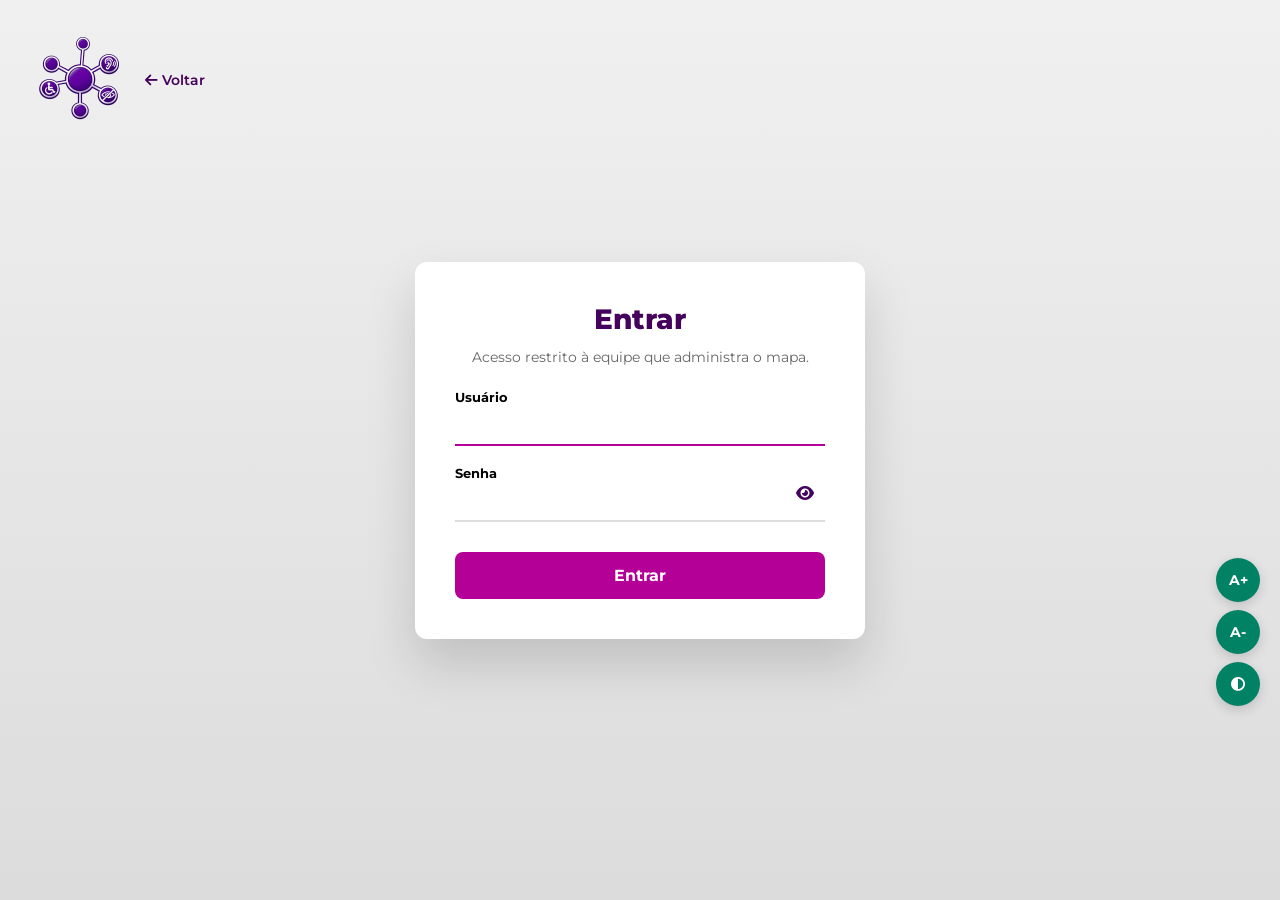
<file: login.html>
<!DOCTYPE html>
<html lang="pt-BR">
<head>
    <meta charset="UTF-8">
    <meta name="viewport" content="width=device-width, initial-scale=1.0, viewport-fit=cover">
    <meta name="theme-color" content="#44025c">
    <title>Login do Administrador - AccessMap</title>
    <link rel="preconnect" href="https://fonts.googleapis.com">
    <link rel="preconnect" href="https://fonts.gstatic.com" crossorigin>
    <link rel="stylesheet" href="https://fonts.googleapis.com/css2?family=Montserrat:wght@400;600;700;800&family=Open+Sans:wght@400;500;600;700&display=swap">
    <link rel="stylesheet" href="https://cdnjs.cloudflare.com/ajax/libs/font-awesome/6.4.2/css/all.min.css">
    <link rel="stylesheet" href="assets/css/style.css">
    <link rel="icon" type="image/png" href="assets/images/logo-roxa.png">
</head>
<body class="autenticacao">

    <div class="auth-container">
        <header class="auth-header">
            <a href="index.html">
                <img src="assets/images/logo-roxa.png" alt="AccessMap — voltar para a página inicial" class="logo-img-auth">
            </a>
            <a href="index.html" class="back-link"><i class="fas fa-arrow-left" aria-hidden="true"></i> Voltar</a>
        </header>

        <main class="auth-card active" id="card-login">
            <h1 class="sr-only">Área do administrador</h1>
            <h2>Entrar</h2>
            <p class="switch" style="margin:-18px 0 24px;">Acesso restrito à equipe que administra o mapa.</p>

            <form id="form-login" action="#" method="POST" novalidate>
                <div class="input-group">
                    <label for="user-login">Usuário</label>
                    <input type="text" id="user-login" enterkeyhint="next" autocomplete="username" autocapitalize="none" spellcheck="false" required aria-describedby="msg-erro">
                </div>

                <div class="input-group input-senha">
                    <label for="pass-login">Senha</label>
                    <input type="password" id="pass-login" enterkeyhint="go" autocomplete="current-password" required aria-describedby="msg-erro">
                    <button type="button" id="btn-ver-senha" class="btn-ver-senha" aria-label="Mostrar senha" aria-pressed="false" aria-controls="pass-login">
                        <i class="fas fa-eye" aria-hidden="true"></i>
                    </button>
                </div>

                <p id="msg-erro" class="msg-feedback msg-erro" role="alert" hidden></p>

                <button type="submit" class="btn-auth">Entrar</button>
            </form>
        </main>
    </div>

    <div vw class="enabled">
        <div vw-access-button class="active"></div>
        <div vw-plugin-wrapper>
            <div class="vw-plugin-top-wrapper"></div>
        </div>
    </div>

    <div class="widget-acessibilidade-nativo" role="group" aria-label="Controles de acessibilidade">
        <button type="button" id="btn-aumentar" onclick="mudarFonte(1)" aria-label="Aumentar tamanho do texto">A+</button>
        <button type="button" id="btn-diminuir" onclick="mudarFonte(-1)" aria-label="Diminuir tamanho do texto">A-</button>
        <button type="button" id="btn-contraste" onclick="toggleContraste()" aria-label="Alto contraste" aria-pressed="false">
            <i class="fas fa-adjust" aria-hidden="true"></i>
        </button>
    </div>

    <script src="https://vlibras.gov.br/app/vlibras-plugin.js"></script>
    <script src="assets/js/acessibilidade.js"></script>
    <script src="assets/js/api.js"></script>
    <script src="assets/js/authentication.js"></script>
</body>
</html>
</file>
<file: assets/css/style.css>
﻿.navbar{display:flex;justify-content:space-between;align-items:center;padding:0 8%;height:60px;background:#44025c;position:fixed;top:0;left:0;width:100%;box-sizing:border-box;z-index:100;box-shadow:0 4px 20px rgba(0,0,0,.25)}.navbar .logo{flex:1;display:flex;align-items:center;gap:12px;font-family:"Montserrat",sans-serif;font-weight:800;color:#fff;font-size:1.2rem}.navbar .logo .logo-img{height:40px;width:auto}.navbar .logo .logo-text{display:flex;align-items:center}.navbar .logo .logo-text::after{content:"|";margin-left:15px;font-weight:200;opacity:.5}body{padding-top:60px}.nav-links-desktop{flex:2;display:flex;list-style:none;gap:30px;justify-content:center}.nav-links-desktop a{text-decoration:none;color:#fff;font-weight:600;font-family:"Montserrat",sans-serif;font-size:.85rem;transition:.3s;border-radius:4px}.nav-links-desktop a:hover{color:#cbcbcb}.nav-links-desktop a:focus-visible{outline:2px solid #fff;outline-offset:4px}.nav-right{flex:1;display:flex;justify-content:flex-end;align-items:center;gap:20px}.nav-right .btn-login-destaque{text-decoration:none;color:#fff;font-weight:800;font-family:"Montserrat",sans-serif;font-size:.85rem;border-radius:4px;transition:.3s}.nav-right .btn-login-destaque:hover{color:#cbcbcb}.nav-right .btn-login-destaque:focus-visible{outline:2px solid #fff;outline-offset:4px}.mobile-only{display:none}@media(max-width: 768px){.desktop-only,.nav-links-desktop{display:none !important}.mobile-only{display:block !important}.navbar{padding:0 5%}.nav-texto{position:absolute;width:1px;height:1px;overflow:hidden;clip:rect(0, 0, 0, 0);white-space:nowrap}.nav-right .btn-login-destaque{display:inline-flex;align-items:center;justify-content:center;min-width:44px;min-height:44px;font-size:1.1rem}#menu-bar{width:55px;height:34px;cursor:pointer;z-index:105;position:relative;display:flex;flex-direction:column;justify-content:center;align-items:flex-end;border-radius:4px}#menu-bar .bar{height:3px;width:100%;background-color:#fff;display:block;border-radius:3px;transition:.5s;margin:4px 0}#menu-bar #bar2{width:70%}.nav-mobile{display:none;position:fixed;top:0;right:0;width:100%;height:100vh;z-index:104;flex-direction:column;align-items:center;justify-content:center}.nav-mobile.change{display:flex}.nav-mobile ul{list-style:none;padding:0;text-align:center}.nav-mobile ul li{padding:20px 0}.nav-mobile ul li a{color:#fff;font-size:1.5rem;text-decoration:none;font-family:"Montserrat",sans-serif;font-weight:600;transition:.3s;display:block}.nav-mobile ul li a:hover{color:#cbcbcb}.menu-bg{position:fixed;top:15px;right:15px;width:0;height:0;background:hsla(284,95.7446808511%,8.431372549%,.9);border-radius:50%;transition:.7s cubic-bezier(0.4, 0, 0.2, 1);z-index:90}.menu-bg.change-bg{width:300vmax;height:300vmax;transform:translate(50%, -50%)}.change #bar1{transform:translateY(11px) rotateZ(-45deg);width:100%}.change #bar2{opacity:0;transform:translateX(10px)}.change #bar3{transform:translateY(-11px) rotateZ(45deg);width:100%}}@keyframes fadeInMenu{from{opacity:0;filter:blur(5px);transform:scale(0.9)}to{opacity:1;filter:blur(0);transform:scale(1)}}.secao-carrossel{margin-top:20px;padding:40px 0;display:flex;justify-content:center}.carousel-container{width:95%;max-width:1300px;height:650px;position:relative;overflow:hidden;border-radius:25px;background:#fff;border:1px solid rgba(0,0,0,.1);box-shadow:15px 15px 0px rgba(0,0,0,.05);touch-action:pan-y}.carousel-container .slides-wrapper{display:flex;width:100%;height:100%;transition:transform 1.2s cubic-bezier(0.2, 1, 0.3, 1)}.carousel-container .slide{min-width:100%;height:100%}.carousel-container .slide img{width:100%;height:100%;object-fit:cover;backface-visibility:hidden}.carousel-container .seta{position:absolute;top:50%;transform:translateY(-50%);width:46px;height:46px;display:flex;align-items:center;justify-content:center;font-size:1.3rem;cursor:pointer;border-radius:50%;transition:all .3s ease;z-index:20;background:#b40096;color:#fff;border:3px solid #fff;box-shadow:0px 4px 14px rgba(0,0,0,.45)}.carousel-container .seta:hover{background:#44025c;transform:translateY(-50%) scale(1.1);box-shadow:0px 6px 18px rgba(0,0,0,.55)}.carousel-container .seta.esquerda{left:25px}.carousel-container .seta.direita{right:25px}.carousel-container .seta:focus-visible{outline:3px solid #44025c;outline-offset:3px}.carousel-container .btn-pausar{position:absolute;top:20px;right:20px;z-index:20;width:40px;height:40px;border-radius:50%;border:2px solid #fff;background:rgba(0,0,0,.55);color:#fff;cursor:pointer;display:flex;align-items:center;justify-content:center;font-size:.9rem}.carousel-container .btn-pausar:hover{background:#44025c}.carousel-container .btn-pausar:focus-visible{outline:3px solid #b40096;outline-offset:3px}.indicadores{position:absolute;bottom:25px;left:50%;transform:translateX(-50%);display:flex;gap:12px;z-index:20}.indicadores .dot{width:10px;height:10px;background:rgba(0,0,0,.4);border:2px solid #fff;border-radius:50%;cursor:pointer;transition:all .5s ease;box-shadow:2px 2px 0px rgba(0,0,0,.3)}.indicadores .dot.active{background:#b40096;border-color:#fff;width:30px;border-radius:20px}.indicadores .dot:focus-visible{outline:3px solid #44025c;outline-offset:3px}@media(max-width: 768px){.carousel-container{width:90%;height:350px;border-radius:15px;box-shadow:10px 10px 0px rgba(0,0,0,.05)}.carousel-container .seta{display:none !important}}.map-section{padding:0 20px;width:100%;max-width:98%;margin:50px auto;box-sizing:border-box;position:relative;display:block}.map-section .map-container{width:100%;height:70vh;position:relative;border-radius:20px;overflow:hidden;box-shadow:0 15px 40px rgba(0,0,0,.2);border:4px solid #fff}.map-section .map-container iframe{display:block;width:100%;height:100%;filter:grayscale(100%) contrast(1.1);border:none}.map-section .map-overlay{position:absolute;top:0;left:0;width:100%;height:100%;background-color:rgba(0,0,0,.3);display:flex;align-items:center;justify-content:center;pointer-events:auto}.map-section .btn-mapa{display:inline-block;text-decoration:none;appearance:none;border:none;cursor:pointer;background-color:#b40096;color:#fff;padding:20px 50px;border-radius:50px;font-family:"Montserrat",sans-serif,sans-serif;font-weight:800;font-size:1rem;text-transform:uppercase;letter-spacing:1.5px;box-shadow:0 10px 20px rgba(180,0,150,.4);transition:all .3s ease}.map-section .btn-mapa:hover{background-color:hsl(310,100%,25.2941176471%);transform:scale(1.05);box-shadow:0 15px 30px rgba(180,0,150,.6)}.map-section .btn-mapa:focus-visible{outline:4px solid #fff;outline-offset:4px}@media(max-width: 768px){.map-section{padding:0 10px;max-width:100%;margin:30px auto}.map-section .map-container{height:80vh;border-radius:15px}.map-section .btn-mapa{padding:15px 30px;font-size:.85rem}}@keyframes fadeInUp{from{opacity:0;transform:translateY(30px)}to{opacity:1;transform:translateY(0)}}.stats-section{padding:80px 8%;background-color:#fff;text-align:center;overflow:hidden}.stats-section .stats-title{font-family:"Montserrat",sans-serif;color:#44025c;font-size:2.2rem;margin-bottom:60px;font-weight:800;animation:fadeInUp .8s ease forwards;transition:color .3s ease}.stats-section .stats-title:hover{color:#b40096}.stats-section .stats-container{display:flex;gap:50px;justify-content:center;align-items:center}.stats-section .stats-cards{flex:1;display:flex;flex-direction:column;gap:25px}.stats-section .stats-cards .stat-card{display:flex;justify-content:space-between;align-items:center;padding:25px 35px;border-radius:20px;color:#fff;border:1px solid rgba(0,0,0,.1);box-shadow:15px 15px 0px rgba(0,0,0,.05);transition:all .4s cubic-bezier(0.175, 0.885, 0.32, 1.275);opacity:0;animation:fadeInUp .6s ease forwards}.stats-section .stats-cards .stat-card:nth-child(1){animation-delay:.2s;background-color:#028264}.stats-section .stats-cards .stat-card:nth-child(2){animation-delay:.4s;background-color:#b40096}.stats-section .stats-cards .stat-card:hover{transform:translate(-5px, -5px);box-shadow:20px 20px 0px rgba(0,0,0,.08);filter:brightness(1.1)}.stats-section .stats-cards .stat-card:hover .card-icon{transform:rotate(15deg) scale(1.1)}.stats-section .stats-cards .stat-card .card-content{text-align:left}.stats-section .stats-cards .stat-card .card-number{font-size:2.8rem;font-weight:800;display:block;line-height:1}.stats-section .stats-cards .stat-card .card-label{font-weight:600;font-size:1rem;display:block}.stats-section .stats-cards .stat-card .card-icon{width:60px;height:60px;background:rgba(255,255,255,.2);backdrop-filter:blur(5px);border:1px solid rgba(255,255,255,.3);border-radius:50%;display:flex;justify-content:center;align-items:center;transition:transform .4s ease}.stats-section .stats-cards .stat-card .card-icon img{width:60%;height:60%}.stats-section .stats-chart{flex:1;display:flex;justify-content:center;opacity:0;animation:fadeInUp .8s ease forwards .5s}.stats-section .stats-chart .chart-container{position:relative;width:320px;height:320px;padding:20px;background:#fff;border-radius:30px;border:1px solid rgba(0,0,0,.05);box-shadow:15px 15px 0px rgba(0,0,0,.05);transition:transform .5s ease}.stats-section .stats-chart .chart-container:hover{transform:translate(-5px, -5px);box-shadow:20px 20px 0px rgba(0,0,0,.08)}.stats-section .stats-chart .chart-ring{width:100%;height:100%;border-radius:50%;background:conic-gradient(#028264 0% 82%, #b40096 82% 95%, #f0f0f0 95% 100%);display:flex;justify-content:center;align-items:center}.stats-section .stats-chart .chart-ring::after{content:"";position:absolute;width:70%;height:70%;background-color:#fff;border-radius:50%}.stats-section .stats-chart .chart-legend-inner{position:absolute;top:50%;left:50%;transform:translate(-50%, -50%);z-index:2;text-align:center;pointer-events:none}.stats-section .stats-chart .chart-legend-inner .main-stat{display:block;font-size:3.5rem;font-weight:800;color:#000;line-height:1}.stats-section .stats-chart .chart-legend-inner .sub-text{font-size:.9rem;color:#000;font-weight:600;text-transform:uppercase}@media(max-width: 992px){.stats-section{padding:60px 20px}.stats-section .stats-title{font-size:1.8rem;margin-bottom:40px;padding:0 10px}.stats-container{flex-direction:column;gap:30px}.stats-cards{width:100%;order:1;padding:0 10px}.stats-cards .stat-card{padding:20px;box-shadow:8px 8px 0px rgba(0,0,0,.05);min-height:100px}.stats-cards .stat-card:hover{transform:none}.stats-cards .stat-card .card-content{max-width:70%}.stats-cards .stat-card .card-number{font-size:2.2rem;overflow-wrap:break-word}.stats-cards .stat-card .card-label{font-size:.9rem;line-height:1.2;white-space:normal}.stats-cards .stat-card .card-icon{width:50px;height:50px;flex-shrink:0}.stats-chart{order:2;width:100%}.stats-chart .chart-container{width:280px;height:280px;margin:0 auto;box-shadow:8px 8px 0px rgba(0,0,0,.05)}.stats-chart .chart-legend-inner .main-stat{font-size:2.8rem}.stats-chart .chart-legend-inner .sub-text{font-size:.8rem}}@media(max-width: 380px){.stats-section .stats-cards .stat-card{padding:15px}.stats-section .stats-cards .stat-card .card-number{font-size:1.8rem}.stats-section .stats-cards .stat-card .card-icon{width:40px;height:40px}}.contact-section{padding:100px 8%;background-color:#fff;overflow:hidden;text-align:left}.contact-section .contact-container{display:flex;align-items:flex-start;gap:60px;justify-content:space-between;max-width:100%}.contact-section .contact-card{flex:1;background:#fff;padding:40px;border-radius:20px;border:1px solid rgba(0,0,0,.05);box-shadow:15px 15px 0px rgba(0,0,0,.05);transition:all .3s ease;min-width:0}.contact-section .contact-card:hover{transform:translate(-5px, -5px);box-shadow:20px 20px 0px rgba(0,0,0,.08)}.contact-section .contact-card .fieldset-reset{border:none !important;outline:none !important;margin:0 0 25px 0;padding:0;display:block;width:100%}.contact-section .contact-card .label-style,.contact-section .contact-card label{display:block;font-family:"Montserrat",sans-serif;color:#000;font-size:.9rem;font-weight:700;margin-bottom:10px;text-transform:uppercase;letter-spacing:.5px}.contact-section .contact-card .form-group{margin-bottom:25px;text-align:left}.contact-section .contact-card .form-group label{display:block;font-family:"Montserrat",sans-serif;color:#000;font-size:.9rem;font-weight:700;margin-bottom:10px;text-transform:uppercase;letter-spacing:.5px}.contact-section .contact-card .form-group .input-wrapper{position:relative;display:flex;align-items:center}.contact-section .contact-card .form-group .input-wrapper i{position:absolute;left:15px;color:#000;opacity:.5;pointer-events:none;transition:opacity .3s,color .3s}.contact-section .contact-card .form-group .input-wrapper input,.contact-section .contact-card .form-group .input-wrapper textarea{width:100%;padding:14px 15px 14px 45px;border:2px solid #f0f0f0;border-radius:12px;font-family:"Open Sans",sans-serif;background-color:#fcfcfc;outline:none;transition:all .3s ease;box-sizing:border-box;color:#000;font-size:1rem}.contact-section .contact-card .form-group .input-wrapper input::placeholder,.contact-section .contact-card .form-group .input-wrapper textarea::placeholder{color:#000;opacity:.4}.contact-section .contact-card .form-group .input-wrapper input[aria-invalid=true],.contact-section .contact-card .form-group .input-wrapper textarea[aria-invalid=true]{border-color:#a32d2d !important}.contact-section .contact-card .form-group .input-wrapper input:focus,.contact-section .contact-card .form-group .input-wrapper textarea:focus{border-color:#028264;background-color:#fff;box-shadow:0 5px 15px rgba(2,130,100,.1)}.contact-section .contact-card .form-group .input-wrapper input:focus+i,.contact-section .contact-card .form-group .input-wrapper textarea:focus+i{opacity:1;color:#028264}.contact-section .contact-card .form-group .input-wrapper textarea{height:140px;resize:none;padding-top:15px}.contact-section .contact-card .form-group .input-wrapper i.fa-comment-dots{top:18px}.contact-section .type-buttons{display:flex;gap:12px;flex-wrap:wrap;margin-bottom:0px}.contact-section .type-buttons .btn-type{flex:1;min-width:90px;padding:12px;border:none;border-radius:12px;color:#fff;font-family:"Montserrat",sans-serif;font-weight:700;font-size:.75rem;cursor:pointer;transition:all .3s ease;box-shadow:0 4px 0px rgba(0,0,0,.1)}.contact-section .type-buttons .btn-type:hover{opacity:.9;transform:translateY(-2px);box-shadow:0 6px 0px rgba(0,0,0,.1)}.contact-section .type-buttons .btn-type:active{transform:translateY(0px);box-shadow:0 2px 0px rgba(0,0,0,.1)}.contact-section .type-buttons .btn-type:focus-visible{outline:3px solid #44025c;outline-offset:3px}.contact-section .type-buttons .btn-type.selecionado{outline:3px solid #000;outline-offset:3px}.contact-section .type-buttons .btn-type.selecionado::before{content:"✓ "}.contact-section .type-buttons:has(.selecionado) .btn-type:not(.selecionado){opacity:.5}.contact-section .type-buttons[aria-invalid=true]{outline:2px dashed #a32d2d;outline-offset:6px;border-radius:14px}.contact-section .type-buttons .btn-fisica{background-color:#028264}.contact-section .type-buttons .btn-visual{background-color:#8399fb}.contact-section .type-buttons .btn-auditiva{background-color:#b40096}.contact-section .btn-submit{background-color:#b40096;color:#fff;border:none;padding:16px;border-radius:12px;font-family:"Montserrat",sans-serif;font-weight:800;font-size:1.1rem;cursor:pointer;transition:all .3s ease;width:100%;box-shadow:0 10px 20px rgba(180,0,150,.2)}.contact-section .btn-submit:hover{background-color:hsl(310,100%,25.2941176471%);transform:translateY(-3px);box-shadow:0 15px 25px rgba(180,0,150,.3)}.contact-section .contact-info{flex:1;min-width:0}.contact-section .contact-info h2{font-family:"Montserrat",sans-serif;color:#000;font-size:3rem;font-weight:800;margin-bottom:25px}.contact-section .contact-info p{font-size:1.1rem;color:#000;margin-bottom:40px;line-height:1.8}.contact-section .contact-info .info-list{list-style:none;padding:0}.contact-section .contact-info .info-list li{display:flex;align-items:center;gap:20px;font-weight:600;color:#000;margin-bottom:25px}.contact-section .contact-info .info-list li i{color:#fff;background-color:#44025c;width:45px;height:45px;display:flex;align-items:center;justify-content:center;border-radius:12px;font-size:1.1rem;flex-shrink:0;box-shadow:5px 5px 0px rgba(0,0,0,.1)}@media(max-width: 992px){.contact-section{padding:60px 25px}.contact-container{flex-direction:column;gap:50px}.contact-card{width:100%;order:2;padding:30px 20px}.contact-info{order:1;width:100%}.contact-info h2{font-size:2.2rem}}.main-footer{background-color:#44025c;color:#fff;padding:60px 8% 20px 8%;border-radius:60px 60px 0 0;text-align:center;position:relative;margin-top:50px}.main-footer .footer-title{font-family:"Montserrat",sans-serif;font-weight:800;font-size:1.8rem;margin-bottom:20px;letter-spacing:1px}.main-footer .footer-description{max-width:600px;margin:0 auto 50px auto;font-family:"Open Sans",sans-serif;line-height:1.6;opacity:.9}.main-footer .team-container{display:flex;justify-content:center;gap:60px;margin-bottom:60px}.main-footer .team-container .team-member{display:flex;flex-direction:column;align-items:center;gap:15px}.main-footer .team-container .team-member .member-photo{width:130px;height:130px;background-color:#555;border-radius:45% 55% 70% 30%/30% 40% 60% 70%;overflow:hidden;border:3px solid rgba(255,255,255,.2);transition:transform .3s ease,border-color .3s ease}.main-footer .team-container .team-member .member-photo img{width:100%;height:100%;object-fit:cover;filter:none;transition:.3s}.main-footer .team-container .team-member .member-photo:hover{transform:scale(1.1) rotate(5deg);border-color:#b40096}.main-footer .team-container .team-member .member-photo:hover img{filter:none}.main-footer .team-container .team-member .member-name{font-family:"Montserrat",sans-serif;font-weight:700;font-size:.9rem;letter-spacing:1px}.main-footer .footer-bottom{border-top:1px solid rgba(255,255,255,.2);padding-top:20px;display:flex;justify-content:space-between;align-items:center;font-family:"Open Sans",sans-serif;font-size:.85rem}.main-footer .footer-bottom .copyright{opacity:.8}.main-footer .footer-bottom .footer-logo-if{font-weight:700;opacity:.9}@media(max-width: 768px){.main-footer{padding:40px 5% 20px 5%;border-radius:40px 40px 0 0}.main-footer .team-container{gap:30px;flex-wrap:wrap}.main-footer .footer-bottom{flex-direction:column;gap:15px;text-align:center}}div[vw].enabled{position:fixed !important;top:50% !important;bottom:auto !important;right:20px !important;left:auto !important;z-index:2147483647 !important}div[vw].enabled [vw-access-button],div[vw].enabled .vw-access-button{background-color:#028264 !important;box-shadow:0 4px 12px rgba(0,0,0,.15) !important}div[vw].enabled [vw-access-button] img,div[vw].enabled .vw-access-button img{filter:hue-rotate(310deg) saturate(1.5) !important}.widget-acessibilidade-nativo{position:fixed !important;top:62% !important;bottom:auto !important;right:20px !important;left:auto !important;z-index:2147483647 !important;display:flex;flex-direction:column;gap:8px}.widget-acessibilidade-nativo button{width:44px;height:44px;background-color:#028264;color:#fff;border:none;border-radius:50%;font-family:"Montserrat",sans-serif;font-weight:700;font-size:14px !important;cursor:pointer;display:flex;align-items:center;justify-content:center;box-shadow:0 4px 12px rgba(0,0,0,.15);transition:all .2s cubic-bezier(0.175, 0.885, 0.32, 1.275)}.widget-acessibilidade-nativo button:hover{background-color:hsl(165.9375,96.9696969697%,17.8823529412%);transform:scale(1.08)}.widget-acessibilidade-nativo button:focus-visible{outline:3px solid #b40096;outline-offset:2px;transform:scale(1.08)}.widget-acessibilidade-nativo .widget-acessibilidade-opcoes{display:flex;flex-direction:column;gap:8px}.widget-acessibilidade-nativo .btn-acessibilidade-menu{display:none;font-size:1.15rem !important}@media(max-width: 768px){div[vw].enabled{top:45% !important;right:10px !important;transform:scale(0.85)}.widget-acessibilidade-nativo{top:56% !important;right:10px !important}.widget-acessibilidade-nativo button{width:40px;height:40px}.widget-acessibilidade-nativo .btn-acessibilidade-menu{display:flex}.widget-acessibilidade-nativo .widget-acessibilidade-opcoes{display:none}.widget-acessibilidade-nativo.widget-aberto .widget-acessibilidade-opcoes{display:flex}.widget-acessibilidade-nativo.widget-aberto .btn-acessibilidade-menu{background-color:#44025c}}body.alto-contraste{background-color:#000 !important;color:#fff !important}body.alto-contraste h1,body.alto-contraste h2,body.alto-contraste h3,body.alto-contraste h4,body.alto-contraste p,body.alto-contraste span,body.alto-contraste li,body.alto-contraste a,body.alto-contraste label,body.alto-contraste legend,body.alto-contraste .logo-text,body.alto-contraste .back-link,body.alto-contraste .switch{color:#ff0 !important}body.alto-contraste .navbar,body.alto-contraste .auth-card,body.alto-contraste .main-footer,body.alto-contraste .stats-section,body.alto-contraste .contact-card,body.alto-contraste .sidebar{background-color:#000 !important;background:#000 !important;border:2px solid #ff0 !important;box-shadow:none !important}body.alto-contraste .input-group input,body.alto-contraste .search-container input{background-color:#000 !important;color:#fff !important;border:2px solid #ff0 !important}body.alto-contraste .input-group input::placeholder,body.alto-contraste .search-container input::placeholder{color:#ff0 !important;opacity:.8}body.alto-contraste button,body.alto-contraste .btn-auth,body.alto-contraste .btn-mapa,body.alto-contraste .btn-submit,body.alto-contraste .btn-type{background-color:#000 !important;color:#ff0 !important;border:2px solid #ff0 !important;box-shadow:none !important}body.alto-contraste button:hover,body.alto-contraste button:focus-visible,body.alto-contraste .btn-auth:hover,body.alto-contraste .btn-auth:focus-visible,body.alto-contraste .btn-mapa:hover,body.alto-contraste .btn-mapa:focus-visible,body.alto-contraste .btn-submit:hover,body.alto-contraste .btn-submit:focus-visible,body.alto-contraste .btn-type:hover,body.alto-contraste .btn-type:focus-visible{background-color:#ff0 !important;color:#000 !important}body.alto-contraste .widget-acessibilidade-nativo button{background-color:#000 !important;color:#ff0 !important;border:2px solid #ff0 !important;box-shadow:none !important}body.alto-contraste .widget-acessibilidade-nativo button:hover{background-color:#ff0 !important;color:#000 !important}body.alto-contraste #map,body.alto-contraste iframe,body.alto-contraste img,body.alto-contraste .slide img{filter:grayscale(100%) contrast(140%) !important}.container-mapa{display:flex;width:100%;height:calc(100vh - 60px);background-color:#f4f4f4;overflow:hidden}.container-mapa .sidebar{width:380px;height:100%;background:#fff;display:flex;flex-direction:column;box-shadow:4px 0 15px rgba(0,0,0,.05);z-index:10;padding:25px;overflow-y:auto}.container-mapa .sidebar>*{flex-shrink:0}.container-mapa .sidebar h2{font-family:"Montserrat",sans-serif;font-size:1.3rem;color:#000;margin-bottom:4px}.container-mapa .sidebar .contador-resultados{font-family:"Open Sans",sans-serif;font-size:.8rem;color:#444;margin-bottom:18px}.container-mapa .sidebar .search-container{position:relative;margin-bottom:20px}.container-mapa .sidebar .search-container .search-icon{position:absolute;left:15px;top:50%;transform:translateY(-50%);color:#000;opacity:.6;pointer-events:none;font-size:.9rem;z-index:5}.container-mapa .sidebar .search-container #search-input{width:100%;padding:12px 15px 12px 40px;border:2px solid #f0f0f0;border-radius:12px;font-family:"Montserrat",sans-serif;font-size:.9rem;color:#000;transition:all .3s ease;background-color:#f9f9f9}.container-mapa .sidebar .search-container #search-input::placeholder{color:#000;opacity:.5}.container-mapa .sidebar .search-container #search-input:focus{outline:none;border-color:#b40096;background-color:#fff;box-shadow:0 4px 12px rgba(180,0,150,.1)}.container-mapa .sidebar .search-container #search-input.busca-sem-resultado{border-color:#c0392b;box-shadow:0 0 0 3px rgba(192,57,43,.15);animation:shake-busca .3s ease-in-out}@keyframes shake-busca{0%,100%{transform:translateX(0)}25%{transform:translateX(-4px)}75%{transform:translateX(4px)}}.container-mapa .sidebar .fieldset-reset{border:none;margin:0 0 25px 0;padding:0}.container-mapa .sidebar .fieldset-reset span{display:block;font-family:"Montserrat",sans-serif;font-size:.8rem;font-weight:700;text-transform:uppercase;letter-spacing:.5px;color:#000;margin-bottom:8px}.container-mapa .sidebar .fieldset-reset .type-buttons{display:flex;gap:8px;width:100%}.container-mapa .sidebar .fieldset-reset .type-buttons .btn-type{flex:1;padding:10px 5px;border:2px solid #f0f0f0;border-radius:10px;background-color:#f9f9f9;color:#000;font-family:"Montserrat",sans-serif;font-weight:700;font-size:.75rem;cursor:pointer;transition:all .2s ease;text-align:center}.container-mapa .sidebar .fieldset-reset .type-buttons .btn-type:hover{border-color:#ddd;background-color:#f0f0f0}.container-mapa .sidebar .fieldset-reset .type-buttons .btn-type:focus-visible{outline:3px solid #44025c;outline-offset:2px}.container-mapa .sidebar .fieldset-reset .type-buttons .btn-type.active{color:#fff}.container-mapa .sidebar .fieldset-reset .type-buttons .btn-type.active:nth-child(3n+1){background-color:#c95106;border-color:#c95106}.container-mapa .sidebar .fieldset-reset .type-buttons .btn-type.active:nth-child(3n+2){background-color:#b40096;border-color:#b40096}.container-mapa .sidebar .fieldset-reset .type-buttons .btn-type.active:nth-child(3n+3){background-color:#001774;border-color:#001774}.container-mapa .sidebar .btn-limpar-mapa{display:inline-flex;align-items:center;justify-content:center;gap:8px;width:100%;margin-top:15px;background-color:#007844;color:#fff;padding:10px 16px;border:none;border-radius:8px;font-family:"Montserrat",sans-serif;font-weight:700;font-size:.8rem;text-transform:uppercase;letter-spacing:.5px;cursor:pointer;transition:all .2s ease-in-out;box-shadow:0 2px 4px rgba(0,0,0,.1)}.container-mapa .sidebar .btn-limpar-mapa:hover{background-color:hsl(154,100%,17.5294117647%);box-shadow:0 4px 12px rgba(74,85,104,.25);transform:translateY(-1px)}.container-mapa .sidebar .btn-limpar-mapa:active{transform:scale(0.98)}.container-mapa .sidebar .btn-limpar-mapa:focus-visible{outline:3px solid #44025c;outline-offset:2px}.container-mapa .sidebar .header-filtros{display:flex;justify-content:space-between;align-items:center;margin-bottom:15px;gap:10px}.container-mapa .sidebar .header-filtros h3{font-size:.85rem;text-transform:uppercase;letter-spacing:1px;color:#000;margin:0}.container-mapa .sidebar .header-filtros .btn-reset{white-space:nowrap;flex-shrink:0;background:#b40096;color:#fff;border:none;padding:6px 14px;border-radius:20px;font-size:.7rem;font-weight:700;text-transform:uppercase;cursor:pointer;transition:all .3s ease;box-shadow:0 2px 5px rgba(180,0,150,.2)}.container-mapa .sidebar .header-filtros .btn-reset:hover{background:hsl(310,100%,25.2941176471%);transform:translateY(-1px);box-shadow:0 4px 8px rgba(180,0,150,.3)}.container-mapa .sidebar .header-filtros .btn-reset:active{transform:translateY(0)}.container-mapa .sidebar .header-filtros .btn-reset:focus-visible{outline:3px solid #44025c;outline-offset:2px}.container-mapa .sidebar .header-filtros .btn-reset[aria-pressed=true]{background:#44025c;box-shadow:0 0 0 3px rgba(68,2,92,.25)}.container-mapa .sidebar .filtros{display:flex;gap:15px;margin-bottom:30px}.container-mapa .sidebar .filtros .filtro{width:60px;height:60px;padding:0;font:inherit;display:flex;align-items:center;justify-content:center;border-radius:12px;background:#f8f9fa;cursor:pointer;transition:all .3s ease;border:2px solid rgba(0,0,0,0)}.container-mapa .sidebar .filtros .filtro img{width:35px;height:35px;object-fit:contain}.container-mapa .sidebar .filtros .filtro:hover{transform:translateY(-3px);box-shadow:0 5px 15px rgba(0,0,0,.1)}.container-mapa .sidebar .filtros .filtro:focus-visible{outline:3px solid #44025c;outline-offset:2px}.container-mapa .sidebar .filtros .filtro.ativo{background:rgba(180,0,150,.05);border-color:#b40096}.container-mapa .sidebar .filtros .filtro.ativo img{filter:drop-shadow(0 0 2px rgba(180, 0, 150, 0.5))}.container-mapa .sidebar #lista-lugares{flex:1 1 auto;min-height:220px;overflow-y:auto;padding-right:5px}.container-mapa .sidebar #lista-lugares::-webkit-scrollbar{width:6px}.container-mapa .sidebar #lista-lugares::-webkit-scrollbar-thumb{background:#ddd;border-radius:10px}.container-mapa .sidebar #lista-lugares .item-lugar{display:block;width:100%;text-align:left;font:inherit;padding:12px 15px;background:#f9f9f9;border:1px solid #eee;border-left:5px solid var(--cor-borda, #ccc);border-radius:6px;margin-bottom:8px;cursor:pointer;transition:background-color .2s ease,transform .2s ease}.container-mapa .sidebar #lista-lugares .item-lugar:hover{background:#f1f1f1;transform:translateX(3px)}.container-mapa .sidebar #lista-lugares .item-lugar:focus-visible{outline:3px solid #44025c;outline-offset:2px}.container-mapa .sidebar #lista-lugares .item-lugar .tag-alerta{color:maroon;font-weight:700}.container-mapa .sidebar #lista-lugares .item-lugar p{margin:0 0 5px 0;font-weight:600;color:#000;font-size:.95rem}.container-mapa .sidebar #lista-lugares .item-lugar span{font-size:.8rem;color:#000;display:block}.container-mapa .sidebar .lista-vazia{padding:16px;border:1.5px dashed #ccc;border-radius:10px;font-family:"Open Sans",sans-serif;font-size:.85rem;color:#333;text-align:center;line-height:1.5}.container-mapa #map{flex:1;height:100%;background-color:#e5e5e5}.container-mapa #map .popup-lugar{text-align:center}.container-mapa #map .popup-lugar strong{font-size:18px;line-height:1.3;color:#44025c !important}.container-mapa #map .popup-lugar span{color:#333;font-size:15px}.container-mapa #map .popup-lugar .tag-alerta{color:maroon;font-weight:700}.container-mapa #map .leaflet-popup-content-wrapper{border-radius:12px;padding:8px 6px;box-shadow:0 3px 14px rgba(0,0,0,.2)}.container-mapa #map .leaflet-popup-content{font-family:"Montserrat",sans-serif;line-height:1.4;color:#000}.container-mapa #map .leaflet-popup-content strong{color:#000;display:block;margin-bottom:4px}.container-mapa #map a.leaflet-popup-close-button{width:32px;height:32px;font-size:26px;line-height:30px;color:#555}.container-mapa #map a.leaflet-popup-close-button:hover{color:#44025c}.sidebar-alca{display:none}@media(max-width: 992px){.container-mapa{position:relative;display:block;height:calc(100vh - 60px);height:calc(100dvh - 60px);overflow:hidden}.container-mapa #map{position:absolute;inset:0;width:100%;height:100%;z-index:0}.container-mapa .sidebar{position:absolute;left:0;right:0;bottom:0;width:100%;height:calc(100% - 56px);padding:0 70px 28px 20px;border-radius:18px 18px 0 0;box-shadow:0 -6px 24px rgba(0,0,0,.18);z-index:1000;overflow:hidden;transform:translateY(calc(100% - var(--altura-recolhida, 230px)));transition:transform .3s cubic-bezier(0.2, 0.8, 0.2, 1)}.container-mapa .sidebar.sidebar-expandida{transform:translateY(0);overflow-y:auto;overscroll-behavior:contain}.container-mapa .sidebar h2{font-size:1.15rem;margin-bottom:2px}.container-mapa .sidebar .contador-resultados{margin-bottom:12px}.container-mapa .sidebar .search-container{margin-bottom:14px}.container-mapa .sidebar .fieldset-reset{margin-bottom:18px}.container-mapa .sidebar #lista-lugares{flex:none;min-height:0;overflow:visible;padding-right:0}.container-mapa .sidebar-alca{display:flex;flex-direction:column;align-items:center;gap:6px;position:sticky;top:0;z-index:2;width:calc(100% + 90px);margin:0 -70px 8px -20px;padding:10px 0 10px;border:none;border-radius:18px 18px 0 0;background:#fff;cursor:pointer;font-family:"Montserrat",sans-serif;font-weight:700;font-size:.75rem;text-transform:uppercase;letter-spacing:.5px;color:#44025c}.container-mapa .sidebar-alca .alca-barra{width:44px;height:5px;border-radius:3px;background:#c4c4c4}.container-mapa .sidebar-alca:focus-visible{outline:3px solid #44025c;outline-offset:-3px}}@media(max-width: 768px){.container-mapa .sidebar{padding-right:58px}.container-mapa .sidebar-alca{width:calc(100% + 78px);margin-right:-58px}}.auth-page{margin:0;font-family:Arial,sans-serif;background:linear-gradient(180deg, #f0f0f0, #dcdcdc);height:100vh;overflow:hidden;position:relative}.auth-page::before,.auth-page::after{content:"";position:absolute;width:200%;height:300px;background:#e6e6e6;border-radius:50%;left:-50%}.auth-page::before{bottom:120px}.auth-page::after{bottom:0;background:#dcdcdc}.auth-container{height:100vh;display:flex;justify-content:center;align-items:center}.auth-card{width:350px;padding:40px;background:#fff;border-radius:12px;text-align:center;box-shadow:0 25px 50px rgba(0,0,0,.2);display:none;z-index:2}.auth-card h2{color:#5a2a83;margin-bottom:30px;font-size:28px}.auth-card button{width:100%;padding:12px;background:#ff4b6e;border:none;border-radius:6px;color:#fff;font-weight:bold;cursor:pointer;margin-top:20px;transition:.3s}.auth-card button:hover{background:#e63e5f}.auth-card.active{display:block}.input-group{margin-bottom:20px}.input-group input{width:100%;border:none;border-bottom:1px solid #aaa;padding:10px;outline:none;font-size:14px;background:rgba(0,0,0,0)}.input-row{display:flex;gap:10px}.input-row input{width:100%;border:none;border-bottom:1px solid #aaa;padding:10px;outline:none}.options{display:flex;justify-content:space-between;font-size:12px;margin-top:5px}.options a{text-decoration:none;color:#333}.options a:hover{text-decoration:underline}.switch{margin-top:20px;font-size:14px}.switch span{color:#5a2a83;cursor:pointer;font-weight:bold}.switch span:hover{text-decoration:underline}.autenticacao{margin:0;font-family:"Montserrat",sans-serif;background:linear-gradient(180deg, #f0f0f0, #dcdcdc);min-height:100vh;display:flex;justify-content:center;align-items:center;padding:20px;position:relative;overflow-x:hidden}.autenticacao .auth-header{position:absolute;top:30px;left:30px;display:flex;align-items:center;gap:15px;z-index:10}.autenticacao .auth-header .logo-img-auth{width:100px;height:auto;display:block}.autenticacao .auth-header .back-link{text-decoration:none;color:#44025c;font-weight:600;font-size:.9rem;transition:.3s}.autenticacao .auth-header .back-link:hover{color:#b40096}.autenticacao .auth-container{height:auto;width:100%;display:flex;justify-content:center;align-items:center;z-index:2}.autenticacao .auth-card{width:100%;max-width:450px;padding:40px;background:#fff;border-radius:12px;text-align:center;box-shadow:0 25px 50px rgba(0,0,0,.15)}.autenticacao .auth-card h2{color:#44025c;margin-bottom:30px;font-size:28px;font-weight:800}.autenticacao .auth-card .input-group{margin-bottom:20px;text-align:left}.autenticacao .auth-card .input-group input{width:100%;border:none;border-bottom:2px solid #ddd;padding:10px 5px;outline:none;font-size:15px;background:rgba(0,0,0,0);transition:border-color .3s}.autenticacao .auth-card .input-group input:focus{border-bottom-color:#b40096}.autenticacao .auth-card .input-group.input-senha{position:relative}.autenticacao .auth-card .input-group.input-senha input{padding-right:44px}.autenticacao .auth-card .input-group.input-senha .btn-ver-senha{position:absolute;right:0;top:50%;transform:translateY(-50%);width:40px;height:40px;margin:0;padding:0;background:rgba(0,0,0,0);color:#44025c;border-radius:8px;font-size:1rem}.autenticacao .auth-card .input-group.input-senha .btn-ver-senha:hover{background:rgba(68,2,92,.08);transform:translateY(-50%)}.autenticacao .auth-card .input-group.input-senha .btn-ver-senha:focus-visible{outline:2px solid #44025c;outline-offset:1px}.autenticacao .auth-card .input-group label:not(.sr-only){display:block;font-family:"Montserrat",sans-serif;font-weight:700;font-size:.8rem;color:#000;margin-bottom:2px}.autenticacao .auth-card .input-row{display:flex;gap:15px;margin-bottom:20px}.autenticacao .auth-card .input-row .input-group{flex:1;margin-bottom:0}.autenticacao .auth-card button{width:100%;font-family:"Montserrat",sans-serif;padding:14px;background:#b40096;border:none;border-radius:8px;color:#fff;font-size:16px;font-weight:bold;cursor:pointer;margin-top:10px;transition:.3s}.autenticacao .auth-card button:hover{background:hsl(310,100%,25.2941176471%);transform:translateY(-2px)}.autenticacao .auth-card .switch{margin-top:25px;font-size:14px;color:#666}.autenticacao .auth-card .switch a{color:#44025c;text-decoration:none;font-weight:bold}.autenticacao .auth-card .switch a:hover{text-decoration:underline}@media(max-width: 600px){.autenticacao{padding-top:100px;align-items:flex-start}.autenticacao .auth-header{left:20px;top:20px}.autenticacao .auth-header .logo-img-auth{width:80px}.autenticacao .auth-card{padding:30px 20px}.autenticacao .auth-card .input-row{flex-direction:column;gap:0}}.navbar-admin{display:flex;justify-content:space-between;align-items:center;padding:0 8%;height:60px;background:#44025c;position:fixed;top:0;left:0;width:100%;box-sizing:border-box;z-index:100;box-shadow:0 4px 20px rgba(0,0,0,.12)}.navbar-admin .logo{display:flex;align-items:center;gap:12px;font-family:"Montserrat",sans-serif;font-weight:800;color:#fff;font-size:1.2rem;text-decoration:none}.navbar-admin .logo,.navbar-admin .logo:link,.navbar-admin .logo:visited,.navbar-admin .logo:hover,.navbar-admin .logo:active{text-decoration:none;color:#fff}.navbar-admin .logo:focus-visible{outline:2px solid #fff;outline-offset:4px}.navbar-admin .logo .logo-img{height:40px;width:auto}.navbar-admin .logo .logo-text{display:flex;align-items:center}.navbar-admin .logo .badge-admin{background:#b40096;color:#fff;font-family:"Montserrat",sans-serif;font-size:.62rem;font-weight:700;letter-spacing:.5px;padding:3px 10px;border-radius:999px;text-transform:uppercase}.navbar-admin .nav-right{display:flex;align-items:center;gap:20px}.navbar-admin .nav-right .admin-user{display:flex;align-items:center;gap:8px;color:rgba(255,255,255,.85);font-family:"Open Sans",sans-serif;font-size:.85rem}.navbar-admin .nav-right .btn-logout{display:flex;align-items:center;gap:8px;text-decoration:none;color:#fff;font-family:"Montserrat",sans-serif;font-weight:700;font-size:.82rem;background:rgba(255,255,255,.12);padding:9px 16px;border-radius:8px;transition:background .3s}.navbar-admin .nav-right .btn-logout:hover{background:#b40096}.navbar-admin .nav-right .btn-logout:focus-visible{outline:2px solid #fff;outline-offset:4px}@media(max-width: 768px){.navbar-admin{padding:0 5%}.navbar-admin .nav-right .admin-user{display:none}}.pagina-dashboard{padding-top:60px;background-color:#f4f4f4}.dashboard-layout{display:grid;grid-template-columns:300px 1fr;gap:28px;max-width:1280px;margin:32px auto;padding:0 24px 40px;align-items:start}.dashboard-sidebar{background:#fff;border-radius:20px;box-shadow:0 4px 20px rgba(0,0,0,.12);padding:26px 22px;position:sticky;top:84px;display:flex;flex-direction:column}.dashboard-sidebar .sidebar-title{margin:0 0 20px;font-family:"Montserrat",sans-serif;font-size:1.1rem;font-weight:800;color:#44025c}.dashboard-sidebar .filtro-grupo{margin-bottom:18px}.dashboard-sidebar .filtro-grupo label,.dashboard-sidebar .filtro-grupo .label-style{display:block;font-family:"Open Sans",sans-serif;font-size:.8rem;font-weight:700;color:hsl(0,0%,45%);margin-bottom:8px;text-transform:uppercase;letter-spacing:.3px}.dashboard-sidebar .filtro-grupo.fieldset-reset{border:none;padding:0;margin:0 0 18px}.dashboard-sidebar .input-wrapper{display:flex;align-items:center;gap:10px;border:1.5px solid #cbcbcb;border-radius:8px;padding:10px 14px;background:#f4f4f4;transition:border-color .3s}.dashboard-sidebar .input-wrapper i{color:#44025c;font-size:.95rem}.dashboard-sidebar .input-wrapper input,.dashboard-sidebar .input-wrapper select{border:none;outline:none;background:rgba(0,0,0,0);width:100%;font-family:"Open Sans",sans-serif;font-size:.9rem;color:#000}.dashboard-sidebar .input-wrapper:focus-within{border-color:#44025c}.dashboard-sidebar .input-wrapper.select-wrapper select{cursor:pointer;appearance:none}.dashboard-sidebar .type-buttons{display:flex;flex-wrap:wrap;gap:10px}.dashboard-sidebar .btn-type{flex:1;min-width:100px;border:1.5px solid #cbcbcb;background:#fff;border-radius:8px;padding:9px 10px;font-family:"Montserrat",sans-serif;font-size:.76rem;font-weight:700;letter-spacing:.4px;cursor:pointer;transition:all .3s}.dashboard-sidebar .btn-type:hover{transform:translateY(-1px)}.dashboard-sidebar .btn-type:focus-visible{outline:2px solid #44025c;outline-offset:2px}.dashboard-sidebar .btn-type.btn-fisica{color:#028264}.dashboard-sidebar .btn-type.btn-fisica[aria-pressed=true]{background:#028264;border-color:#028264;color:#fff}.dashboard-sidebar .btn-type.btn-auditiva{color:#c95106}.dashboard-sidebar .btn-type.btn-auditiva[aria-pressed=true]{background:#c95106;border-color:#c95106;color:#fff}.dashboard-sidebar .btn-limpar-filtros{display:flex;align-items:center;justify-content:center;gap:8px;margin-top:4px;width:100%;background:rgba(0,0,0,0);border:1.5px dashed #cbcbcb;border-radius:8px;color:hsl(0,0%,45%);font-family:"Open Sans",sans-serif;font-weight:600;font-size:.85rem;padding:10px;cursor:pointer;transition:all .3s}.dashboard-sidebar .btn-limpar-filtros:hover{border-color:#b40096;color:#b40096}.dashboard-sidebar .btn-limpar-filtros:focus-visible{outline:2px solid #44025c;outline-offset:2px}.dashboard-sidebar .sidebar-divider{height:1px;background:#cbcbcb;margin:22px 0}.dashboard-sidebar .btn-editar-mapa{display:flex;align-items:center;justify-content:center;gap:10px;background:#44025c;color:#fff;text-decoration:none;font-family:"Montserrat",sans-serif;font-weight:700;font-size:.88rem;padding:13px 16px;border-radius:8px;text-align:center;box-shadow:0 4px 20px rgba(0,0,0,.12);transition:transform .3s,box-shadow .3s,background .3s}.dashboard-sidebar .btn-editar-mapa i{font-size:1rem}.dashboard-sidebar .btn-editar-mapa:hover{background:hsl(284,95.7446808511%,10.431372549%);transform:translateY(-2px);box-shadow:0 8px 24px rgba(0,0,0,.18)}.dashboard-sidebar .btn-editar-mapa:focus-visible{outline:2px solid #b40096;outline-offset:3px}.dashboard-central{background:#fff;border-radius:20px;box-shadow:0 4px 20px rgba(0,0,0,.12);padding:26px 26px 10px;height:calc(100vh - 60px - 64px);display:flex;flex-direction:column}.dashboard-header{display:flex;align-items:flex-start;justify-content:space-between;flex-wrap:wrap;gap:16px;padding-bottom:18px;border-bottom:1px solid #cbcbcb;margin-bottom:6px}.dashboard-header h1{margin:0 0 4px;font-family:"Montserrat",sans-serif;font-size:1.4rem;font-weight:800;color:#44025c}.dashboard-header p{margin:0;font-family:"Open Sans",sans-serif;font-size:.85rem;color:hsl(0,0%,45%)}.dashboard-header .contador-respostas{background:rgba(68,2,92,.1);color:#44025c;font-family:"Montserrat",sans-serif;font-weight:700;font-size:.8rem;padding:6px 14px;border-radius:999px;white-space:nowrap}.respostas-lista{flex:1;overflow-y:auto;padding:18px 6px 18px 0;display:flex;flex-direction:column;gap:16px}.respostas-lista::-webkit-scrollbar{width:8px}.respostas-lista::-webkit-scrollbar-track{background:rgba(0,0,0,0)}.respostas-lista::-webkit-scrollbar-thumb{background:rgba(68,2,92,.25);border-radius:8px}.respostas-lista::-webkit-scrollbar-thumb:hover{background:rgba(68,2,92,.45)}.respostas-lista{scrollbar-width:thin;scrollbar-color:rgba(68,2,92,.25) rgba(0,0,0,0)}.resposta-card{background:#f4f4f4;border:1px solid #cbcbcb;border-radius:14px;padding:18px 20px;transition:box-shadow .3s,transform .3s}.resposta-card:hover{box-shadow:0 8px 24px rgba(0,0,0,.18);transform:translateY(-2px)}.resposta-card .resposta-card-header{display:flex;align-items:center;justify-content:space-between;gap:12px;margin-bottom:10px;flex-wrap:wrap}.resposta-card .resposta-card-header .resposta-local{display:flex;align-items:center;gap:8px;font-family:"Montserrat",sans-serif;font-weight:700;font-size:.95rem;color:#000}.resposta-card .resposta-card-header .resposta-local i{color:#44025c}.resposta-card .resposta-card-header .resposta-tag{font-family:"Montserrat",sans-serif;font-size:.68rem;font-weight:800;letter-spacing:.4px;padding:4px 12px;border-radius:999px;color:#fff}.resposta-card .resposta-card-header .resposta-tag.tag-fisica{background:#028264}.resposta-card .resposta-card-header .resposta-tag.tag-auditiva{background:#c95106}.resposta-card .resposta-texto{margin:0 0 14px;font-family:"Open Sans",sans-serif;font-size:.9rem;line-height:1.5;color:#000}.resposta-card .resposta-card-footer{display:flex;align-items:center;justify-content:space-between;gap:12px}.resposta-card .resposta-card-footer .resposta-data{display:flex;align-items:center;gap:6px;font-family:"Open Sans",sans-serif;font-size:.78rem;color:hsl(0,0%,45%)}.resposta-card .resposta-card-footer .btn-excluir-resposta{background:rgba(0,0,0,0);border:none;color:hsl(0,0%,45%);font-size:.95rem;cursor:pointer;padding:6px 8px;border-radius:8px;transition:all .3s}.resposta-card .resposta-card-footer .btn-excluir-resposta:hover{color:#fff;background:#c95106}.resposta-card .resposta-card-footer .btn-excluir-resposta:focus-visible{outline:2px solid #44025c;outline-offset:2px}.respostas-vazio{text-align:center;font-family:"Open Sans",sans-serif;color:hsl(0,0%,45%);font-size:.9rem;padding:40px 0}@media(max-width: 768px){.navbar-admin{padding:0 5%}.navbar-admin .admin-user{display:none}.dashboard-layout{grid-template-columns:1fr;margin:20px auto;padding:0 5% 30px;gap:20px}.dashboard-sidebar{position:static;order:1}.dashboard-central{order:2;height:65vh;padding:22px 20px 8px}.dashboard-header h1{font-size:1.2rem}}@media(max-width: 480px){.navbar-admin .logo .logo-text{display:none}.dashboard-sidebar .type-buttons{flex-direction:column}.dashboard-sidebar .type-buttons .btn-type{width:100%}.resposta-card-header{flex-direction:column;align-items:flex-start !important}.resposta-card-footer{flex-wrap:wrap}}.leaflet-marker-icon.marcador-lugar{background:none;border:none}.leaflet-marker-icon.marcador-lugar:focus-visible{outline:none}.leaflet-marker-icon.marcador-lugar:focus-visible .pino-lugar{outline:3px solid #000;outline-offset:3px}.leaflet-marker-icon.marcador-lugar:hover .pino-lugar{transform:rotate(-45deg) scale(1.12)}.pino-lugar{position:absolute;left:3px;top:0;width:28px;height:28px;border-radius:50% 50% 50% 0;transform:rotate(-45deg);transform-origin:center;background:var(--cor-lugar, #455a64);border:2px solid #fff;box-shadow:0 3px 8px rgba(0,0,0,.35);display:flex;align-items:center;justify-content:center;transition:transform .15s ease}.pino-lugar i{transform:rotate(45deg);color:var(--cor-icone, #ffffff);font-size:13px;line-height:1}.pino-lugar--alerta{border-color:#1a1a1a;animation:pulso-alerta 2s ease-in-out infinite}@keyframes pulso-alerta{0%,100%{box-shadow:0 3px 8px rgba(0,0,0,.35),0 0 0 0 rgba(249,168,37,.7)}50%{box-shadow:0 3px 8px rgba(0,0,0,.35),0 0 0 9px rgba(249,168,37,0)}}.selo-lugar{flex-shrink:0;width:30px;height:30px;border-radius:50%;background:var(--cor-lugar, #455a64);color:#fff;display:inline-flex;align-items:center;justify-content:center;font-size:13px}.selo-lugar i{color:var(--cor-icone, #ffffff) !important}.selo-lugar.selo-lugar--popup{width:34px;height:34px;font-size:15px;margin-bottom:6px}.item-lugar.com-selo,.item-lugar-admin-info.com-selo{display:flex !important;align-items:center;gap:12px}.item-lugar.com-selo .item-lugar-texto,.item-lugar-admin-info.com-selo .item-lugar-texto{min-width:0;flex:1}.legenda-mapa{margin:0 0 18px;border:1.5px solid #e5e5e5;border-radius:10px;background:#fafafa;font-family:"Open Sans",sans-serif}.legenda-mapa summary{cursor:pointer;padding:10px 14px;font-family:"Montserrat",sans-serif;font-weight:700;font-size:.8rem;text-transform:uppercase;letter-spacing:.5px;color:#000;list-style-position:inside}.legenda-mapa summary:focus-visible{outline:3px solid #44025c;outline-offset:2px;border-radius:8px}.legenda-mapa #legenda-conteudo{padding:0 14px 12px}.legenda-mapa .legenda-subtitulo{margin:8px 0 6px;font-size:.75rem;font-weight:700;color:#333}.legenda-mapa .legenda-lista{list-style:none;margin:0;padding:0;display:grid;gap:6px;font-size:.78rem;color:#222}.legenda-mapa .legenda-lista li{display:flex;align-items:center;gap:8px}.legenda-mapa .legenda-lista.legenda-lista--icones{grid-template-columns:1fr 1fr}.legenda-mapa .legenda-lista.legenda-lista--icones i{width:18px;text-align:center;color:#44025c}.legenda-mapa .legenda-cor{width:14px;height:14px;border-radius:50%;background:var(--cor-lugar);border:2px solid #fff;box-shadow:0 0 0 1px rgba(0,0,0,.25);flex-shrink:0}.container-mapa .sidebar #lista-lugares .item-lugar .selo-lugar,#lista-lugares-admin .item-lugar-admin-info .selo-lugar,.container-mapa #map .popup-lugar .selo-lugar{display:inline-flex;font-size:13px;color:var(--cor-icone, #ffffff)}.container-mapa #map .popup-lugar{display:flex;flex-direction:column;align-items:center}.container-mapa #map .popup-lugar .selo-lugar.selo-lugar--popup{font-size:18px}.leaflet-marker-icon.rotulo-wrap{background:none;border:none;overflow:visible}.leaflet-marker-icon.rotulo-wrap,.leaflet-marker-icon.marcador-lugar{transition:opacity .2s ease,visibility .2s ease}.leaflet-marker-icon.rotulo-wrap.item-mapa-oculto,.leaflet-marker-icon.marcador-lugar.item-mapa-oculto{opacity:0;visibility:hidden;pointer-events:none}.rotulo-lugar{--ancora: 12px;position:absolute;left:0;top:0;transform:translate(calc(-1 * var(--ancora)), -50%);display:inline-flex;align-items:center;gap:6px;white-space:nowrap;cursor:pointer;font-family:"Open Sans",sans-serif;font-weight:700;font-size:1rem;line-height:1.1;color:#1a1a1a;text-shadow:0 0 2px #fff,0 0 2px #fff,0 0 3px #fff,0 0 4px #fff,1px 1px 0 #fff,-1px -1px 0 #fff,1px -1px 0 #fff,-1px 1px 0 #fff;transition:opacity .2s ease}.rotulo-lugar i{flex-shrink:0;width:24px;height:24px;border-radius:50%;background:var(--cor-lugar, #455a64);color:var(--cor-icone, #fff);font-size:12px;display:inline-flex;align-items:center;justify-content:center;text-shadow:none;box-shadow:0 0 0 1.5px #fff}.rotulo-lugar:hover .rotulo-texto{text-decoration:underline}.rotulo-lugar.rotulo-lugar--predio{transform:translate(-50%, -50%);font-family:"Montserrat",sans-serif;font-weight:800;font-size:1.15rem;text-transform:uppercase;letter-spacing:.5px;padding:4px 10px 4px 4px;border-radius:999px;background:rgba(255,255,255,.92);border:2px solid var(--cor-lugar);box-shadow:0 2px 8px rgba(0,0,0,.25);text-shadow:none}.rotulo-lugar.rotulo-lugar--predio i{width:30px;height:30px;font-size:15px}.rotulo-lugar.rotulo-lugar--area{font-size:1.05rem}.mapa-com-busca .rotulo-wrap:not(.item-mapa-destaque) .rotulo-lugar{opacity:.35}.rotulo-wrap.item-mapa-destaque .rotulo-lugar{--ancora: 15px;padding:3px 9px 3px 3px;border-radius:999px;background:#fff;box-shadow:0 0 0 2px #44025c,0 3px 10px rgba(0,0,0,.3);text-shadow:none}.marcador-lugar.item-mapa-destaque .pino-lugar{transform:rotate(-45deg) scale(1.2);outline:3px solid #44025c;outline-offset:2px}.legenda-mapa .legenda-explicacao{display:flex;gap:10px;align-items:flex-start;margin:4px 0 6px;font-size:.78rem;line-height:1.4;color:#222}.legenda-mapa .legenda-explicacao .pino-legenda{flex-shrink:0;width:22px;height:22px;margin-top:2px;border-radius:50% 50% 50% 0;transform:rotate(-45deg);background:#0057b8;border:2px solid #fff;box-shadow:0 1px 4px rgba(0,0,0,.35);display:inline-flex;align-items:center;justify-content:center}.legenda-mapa .legenda-explicacao .pino-legenda i{transform:rotate(45deg);color:#fff;font-size:10px}.mapa-afastado .rotulo-lugar.rotulo-lugar--predio{padding:2px 8px 2px 2px;gap:4px}.mapa-afastado .rotulo-lugar.rotulo-lugar--predio i{width:24px;height:24px;font-size:12px}.mapa-afastado .rotulo-lugar.rotulo-lugar--predio .rotulo-texto{display:inline-flex;flex-direction:column;align-items:center;line-height:1}.mapa-afastado .rotulo-lugar.rotulo-lugar--predio .rotulo-predio-palavra{font-size:.65rem;letter-spacing:.5px}.mapa-afastado .rotulo-lugar.rotulo-lugar--predio .rotulo-predio-letra{font-size:1.3rem}#map .leaflet-control-zoom{border:none;border-radius:12px;overflow:hidden;box-shadow:0 3px 12px rgba(0,0,0,.35)}#map .leaflet-control-zoom a{width:48px;height:48px;line-height:48px;font-size:28px;font-weight:700;color:#fff;background:#44025c;border-bottom:1px solid rgba(255,255,255,.35);transition:background-color .15s ease}#map .leaflet-control-zoom a:last-child{border-bottom:none}#map .leaflet-control-zoom a:hover{background:#6b0a8f;color:#fff}#map .leaflet-control-zoom a:focus-visible{outline:3px solid #c95106;outline-offset:-3px}#map .leaflet-control-zoom a.leaflet-disabled{background:#8a7a91;color:rgba(255,255,255,.7);cursor:not-allowed}.sr-only{position:absolute !important;width:1px;height:1px;padding:0;margin:-1px;overflow:hidden;clip:rect(0, 0, 0, 0);white-space:nowrap;border:0}.skip-link{position:fixed;top:-100px;left:16px;z-index:2147483647;background:#fff;color:#44025c;font-family:"Montserrat",sans-serif;font-weight:800;padding:10px 16px;border-radius:8px;box-shadow:0 4px 16px rgba(0,0,0,.25);text-decoration:none}.skip-link:focus{top:12px}.msg-feedback{margin:12px 0 0;padding:12px 14px;border-radius:10px;font-family:"Open Sans",sans-serif;font-size:.9rem;font-weight:600;line-height:1.4;text-align:left}.msg-feedback[hidden]{display:none}.msg-feedback.msg-sucesso{background:rgba(0,120,68,.1);color:rgb(0%,31.0588235294%,17.6%);border:1.5px solid rgba(0,120,68,.4)}.msg-feedback.msg-erro{background:rgba(163,45,45,.08);color:#8a1f1f;border:1.5px solid rgba(163,45,45,.4)}.toast{position:fixed;left:50%;bottom:24px;transform:translateX(-50%);z-index:2000;display:flex;align-items:center;gap:16px;max-width:calc(100% - 32px);padding:12px 18px;border-radius:12px;background:#000;color:#fff;font-family:"Open Sans",sans-serif;font-size:.9rem;box-shadow:0 10px 30px rgba(0,0,0,.3)}.toast[hidden]{display:none}.toast button{background:rgba(0,0,0,0);border:1.5px solid rgba(255,255,255,.6);color:#fff;border-radius:8px;padding:6px 12px;font-family:"Montserrat",sans-serif;font-weight:700;font-size:.8rem;cursor:pointer}.toast button:hover{background:rgba(255,255,255,.15)}@media(prefers-reduced-motion: reduce){*,*::before,*::after{animation-duration:.01ms !important;animation-iteration-count:1 !important;transition-duration:.01ms !important;scroll-behavior:auto !important}}html{-webkit-tap-highlight-color:rgba(0,0,0,0);-webkit-text-size-adjust:100%;text-size-adjust:100%}@media(pointer: coarse),(max-width: 768px){input:not([type=radio]):not([type=checkbox]):not([type=range]),select,textarea{font-size:16px !important}.navbar .logo,.navbar-admin .logo{min-height:44px}#menu-bar{height:44px !important}.navbar-admin .nav-right .btn-logout{min-height:44px}.widget-acessibilidade-nativo button{width:44px !important;height:44px !important}.carousel-container .btn-pausar{width:44px;height:44px}.indicadores{gap:26px}.indicadores .dot{position:relative}.indicadores .dot::after{content:"";position:absolute;inset:-17px -12px}.btn-type{min-height:44px}.container-mapa .sidebar .btn-limpar-mapa{min-height:44px}.container-mapa .sidebar .header-filtros .btn-reset{min-height:44px;padding:0 18px;font-size:.8rem}.container-mapa .sidebar .item-lugar{min-height:44px}.legenda-mapa summary{display:flex;align-items:center;min-height:44px}.leaflet-touch .leaflet-bar a{width:44px;height:44px;line-height:44px;font-size:22px}.autenticacao .auth-header .back-link{display:inline-flex;align-items:center;gap:6px;min-height:44px;padding:0 10px}.autenticacao .auth-card .input-group input{min-height:44px}.autenticacao .auth-card .input-group.input-senha .btn-ver-senha{width:44px;height:44px}.btn-limpar-filtros{min-height:44px}.dashboard-sidebar .input-wrapper{padding-top:0;padding-bottom:0}.dashboard-sidebar .input-wrapper input,.dashboard-sidebar .input-wrapper select{min-height:44px}.btn-excluir-resposta{width:44px !important;height:44px !important}.navbar-admin .logo .badge-admin{font-size:.75rem}.resposta-tag{font-size:.75rem !important}}@media(max-width: 768px){.carousel-container{height:auto;aspect-ratio:4/3}.secao-carrossel{margin-top:0;padding:20px 0}.map-section{margin:24px auto}.map-section .map-container{height:55vh;min-height:320px}.contact-section{padding:40px 16px}.contact-container{gap:28px}.contact-card{padding:24px 18px !important}.contact-info h2{font-size:1.7rem !important;line-height:1.2}}@media(max-width: 992px){.container-mapa .sidebar{padding-right:20px;padding-bottom:calc(28px + env(safe-area-inset-bottom, 0px));transform:translateY(calc(100% - var(--altura-recolhida, 230px) - env(safe-area-inset-bottom, 0px)))}.container-mapa .sidebar-alca{width:calc(100% + 40px);margin-right:-20px;touch-action:none}body:has(.container-mapa) .widget-acessibilidade-nativo{top:72px !important}body.painel-mapa-expandido div[vw].enabled,body:has(#painel-form:not(.oculto)) div[vw].enabled{z-index:900 !important}body.painel-mapa-expandido #vlibras-access-wrapper,body:has(#painel-form:not(.oculto)) #vlibras-access-wrapper{position:relative;z-index:900}}@media(max-width: 768px){.container-mapa .sidebar{padding-right:16px;padding-left:16px}.container-mapa .sidebar-alca{width:calc(100% + 32px);margin:0 -16px 8px}}*{margin:0;padding:0;box-sizing:border-box}body{overflow-x:hidden;font-family:"Open Sans",sans-serif;background-color:#fff}:focus:not(:focus-visible){outline:none !important}@keyframes fadeInUp{from{opacity:0;transform:translateY(30px)}to{opacity:1;transform:translateY(0)}}button:focus,input:focus,[role=button]:focus{outline:3px solid #007750;outline-offset:2px}/*# sourceMappingURL=style.css.map */
</file>
